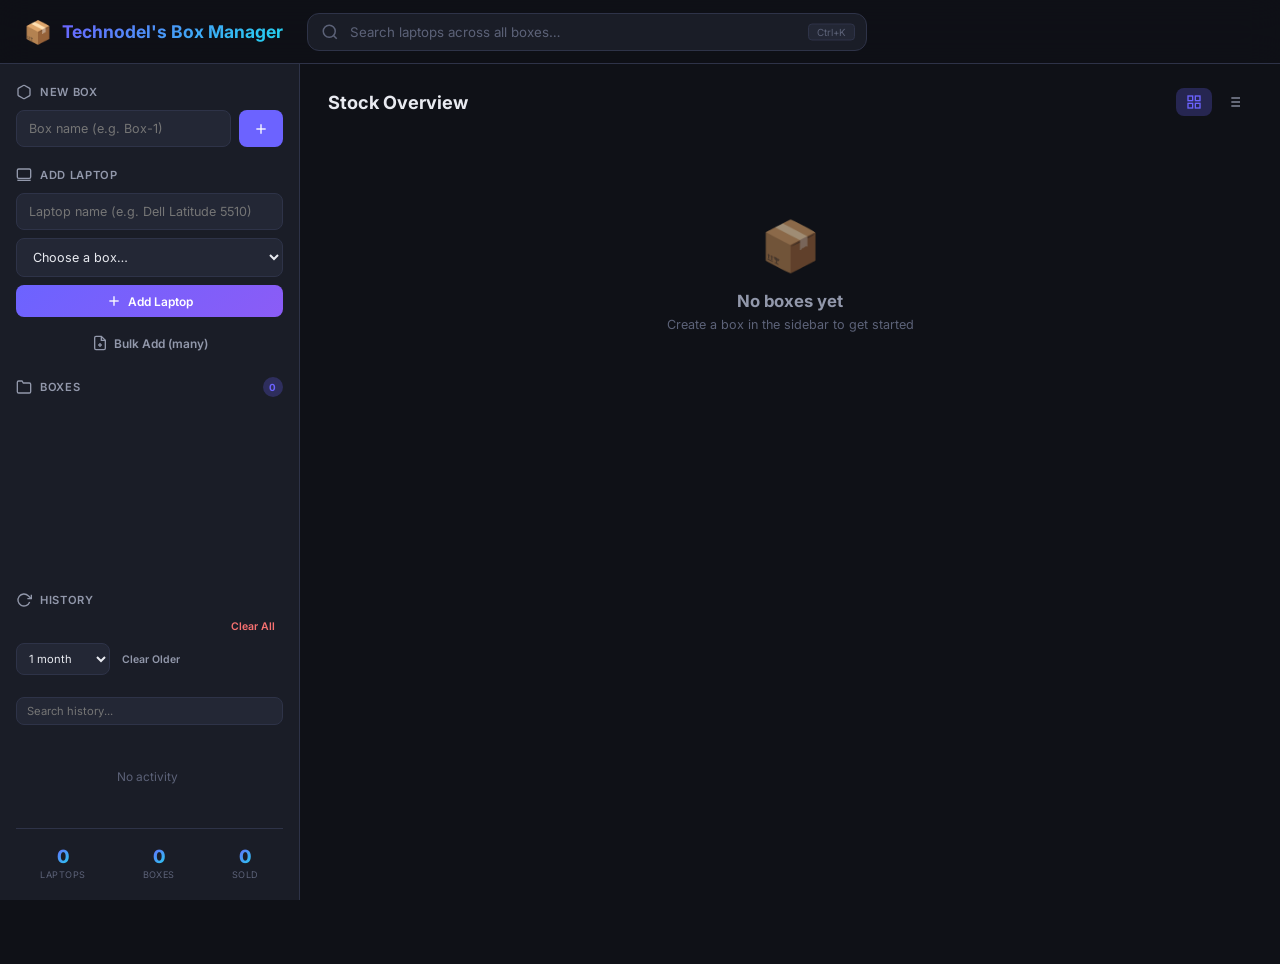
<file: index.html>
<!DOCTYPE html>
<html lang="en">

<head>
    <meta charset="UTF-8">
    <meta name="viewport" content="width=device-width, initial-scale=1.0">
    <title>Technodel's Box Manager</title>
    <meta name="description" content="Manage used laptop inventory — Technodel version.">
    <link rel="preconnect" href="https://fonts.googleapis.com">
    <link rel="preconnect" href="https://fonts.gstatic.com" crossorigin>
    <link href="https://fonts.googleapis.com/css2?family=Inter:wght@300;400;500;600;700;800&display=swap"
        rel="stylesheet">
    <link rel="stylesheet" href="index.css">
</head>

<body>
    <!-- ═══════════ SEARCH BAR (top) ═══════════ -->
    <header id="topbar">
        <div class="topbar-inner">
            <div class="logo">
                <span class="logo-icon">📦</span>
                <h1>Technodel's Box Manager</h1>
            </div>
            <div class="search-wrapper" id="searchWrapper">
                <svg class="search-icon" viewBox="0 0 24 24" fill="none" stroke="currentColor" stroke-width="2">
                    <circle cx="11" cy="11" r="8" />
                    <line x1="21" y1="21" x2="16.65" y2="16.65" />
                </svg>
                <input type="text" id="searchInput" placeholder="Search laptops across all boxes…" autocomplete="off">
                <kbd class="search-shortcut" id="searchShortcut">Ctrl+K</kbd>
                <div id="searchResults" class="search-results hidden"></div>
            </div>
        </div>
    </header>

    <div class="app-layout">
        <!-- ═══════════ SIDEBAR ═══════════ -->
        <aside id="sidebar">
            <!-- Add New Box -->
            <section class="sidebar-section">
                <h2 class="section-title">
                    <svg viewBox="0 0 24 24" fill="none" stroke="currentColor" stroke-width="2">
                        <path
                            d="M21 16V8a2 2 0 0 0-1-1.73l-7-4a2 2 0 0 0-2 0l-7 4A2 2 0 0 0 3 8v8a2 2 0 0 0 1 1.73l7 4a2 2 0 0 0 2 0l7-4A2 2 0 0 0 21 16z" />
                    </svg>
                    New Box
                </h2>
                <form id="addBoxForm" class="inline-form">
                    <input type="text" id="boxNameInput" placeholder="Box name (e.g. Box-1)" required>
                    <button type="submit" class="btn btn-accent" title="Add box">
                        <svg viewBox="0 0 24 24" fill="none" stroke="currentColor" stroke-width="2">
                            <line x1="12" y1="5" x2="12" y2="19" />
                            <line x1="5" y1="12" x2="19" y2="12" />
                        </svg>
                    </button>
                </form>
            </section>

            <!-- Add Laptop -->
            <section class="sidebar-section">
                <h2 class="section-title">
                    <svg viewBox="0 0 24 24" fill="none" stroke="currentColor" stroke-width="2">
                        <rect x="2" y="3" width="20" height="14" rx="2" ry="2" />
                        <line x1="2" y1="20" x2="22" y2="20" />
                    </svg>
                    Add Laptop
                </h2>
                <form id="addLaptopForm" class="stack-form">
                    <input type="text" id="laptopNameInput" placeholder="Laptop name (e.g. Dell Latitude 5510)"
                        required>
                    <select id="boxSelect" required>
                        <option value="" disabled selected>Choose a box…</option>
                    </select>
                    <button type="submit" class="btn btn-primary btn-full">
                        <svg viewBox="0 0 24 24" fill="none" stroke="currentColor" stroke-width="2">
                            <line x1="12" y1="5" x2="12" y2="19" />
                            <line x1="5" y1="12" x2="19" y2="12" />
                        </svg>
                        Add Laptop
                    </button>
                    <button type="button" class="btn btn-ghost btn-full" id="bulkAddBtn" style="margin-top: 4px;">
                        <svg viewBox="0 0 24 24" fill="none" stroke="currentColor" stroke-width="2">
                            <path d="M14 2H6a2 2 0 0 0-2 2v16a2 2 0 0 0 2 2h12a2 2 0 0 0 2-2V8z"></path>
                            <polyline points="14 2 14 8 20 8"></polyline>
                            <line x1="12" y1="18" x2="12" y2="12"></line>
                            <line x1="9" y1="15" x2="15" y2="15"></line>
                        </svg>
                        Bulk Add (many)
                    </button>
                </form>
            </section>

            <!-- Box List -->
            <section class="sidebar-section sidebar-section-grow">
                <h2 class="section-title">
                    <svg viewBox="0 0 24 24" fill="none" stroke="currentColor" stroke-width="2">
                        <path d="M22 19a2 2 0 0 1-2 2H4a2 2 0 0 1-2-2V5a2 2 0 0 1 2-2h5l2 3h9a2 2 0 0 1 2 2z" />
                    </svg>
                    Boxes
                    <span class="badge" id="boxCountBadge">0</span>
                </h2>
                <ul id="boxList" class="box-list"></ul>
            </section>

            <!-- History Tracker -->
            <section class="sidebar-section history-section">
                <h2 class="section-title">
                    <svg viewBox="0 0 24 24" fill="none" stroke="currentColor" stroke-width="2">
                        <polyline points="23 4 23 10 17 10"></polyline>
                        <path d="M20.49 15a9 9 0 1 1-2.12-9.36L23 10"></path>
                    </svg>
                    History
                </h2>
                <div class="history-controls">
                    <button id="clearHistoryBtn" class="btn btn-ghost btn-sm btn-clear" title="Clear All History">Clear
                        All</button>
                    <div class="clear-older-group">
                        <select id="clearOlderSelect" class="select-sm">
                            <option value="1">1 month</option>
                            <option value="2">2 months</option>
                            <option value="3">3 months</option>
                            <option value="6">6 months</option>
                            <option value="12">12 months</option>
                        </select>
                        <button id="clearOlderBtn" class="btn btn-ghost btn-sm"
                            title="Clear older than selected months">Clear Older</button>
                    </div>
                </div>
                <div class="history-search-wrapper">
                    <input type="text" id="historySearchInput" placeholder="Search history..." autocomplete="off">
                </div>
                <div id="historyList" class="history-list">
                    <!-- History items will be injected here -->
                </div>
            </section>

            <!-- Stats -->
            <section class="sidebar-section sidebar-stats">
                <div class="stat">
                    <span class="stat-value" id="totalLaptops">0</span>
                    <span class="stat-label">Laptops</span>
                </div>
                <div class="stat">
                    <span class="stat-value" id="totalBoxes">0</span>
                    <span class="stat-label">Boxes</span>
                </div>
                <div class="stat">
                    <span class="stat-value" id="totalSold">0</span>
                    <span class="stat-label">Sold</span>
                </div>
            </section>
        </aside>

        <!-- ═══════════ MAIN STOCK VIEW ═══════════ -->
        <main id="stockView">
            <div class="main-header">
                <h2>Stock Overview</h2>
                <div class="view-controls">
                    <button class="btn btn-ghost active" id="btnGridView" title="Grid view">
                        <svg viewBox="0 0 24 24" fill="none" stroke="currentColor" stroke-width="2">
                            <rect x="3" y="3" width="7" height="7" />
                            <rect x="14" y="3" width="7" height="7" />
                            <rect x="3" y="14" width="7" height="7" />
                            <rect x="14" y="14" width="7" height="7" />
                        </svg>
                    </button>
                    <button class="btn btn-ghost" id="btnListView" title="List view">
                        <svg viewBox="0 0 24 24" fill="none" stroke="currentColor" stroke-width="2">
                            <line x1="8" y1="6" x2="21" y2="6" />
                            <line x1="8" y1="12" x2="21" y2="12" />
                            <line x1="8" y1="18" x2="21" y2="18" />
                            <line x1="3" y1="6" x2="3.01" y2="6" />
                            <line x1="3" y1="12" x2="3.01" y2="12" />
                            <line x1="3" y1="18" x2="3.01" y2="18" />
                        </svg>
                    </button>
                </div>
            </div>
            <div id="stockGrid" class="stock-grid"></div>
            <div id="emptyState" class="empty-state">
                <div class="empty-icon">📦</div>
                <h3>No boxes yet</h3>
                <p>Create a box in the sidebar to get started</p>
            </div>
        </main>
    </div>

    <!-- ═══════════ MOVE MODAL ═══════════ -->
    <div id="moveModal" class="modal-overlay hidden">
        <div class="modal">
            <div class="modal-header">
                <h3>Move Laptop</h3>
                <button class="btn btn-ghost modal-close" id="moveModalClose">&times;</button>
            </div>
            <div class="modal-body">
                <p id="moveLaptopInfo"></p>
                <label for="moveTargetBox">Move to box:</label>
                <select id="moveTargetBox"></select>
                <label for="moveComment">Comment (optional):</label>
                <textarea id="moveComment" placeholder="Reason for move..." rows="2"></textarea>
            </div>
            <div class="modal-footer">
                <button class="btn btn-ghost" id="moveCancelBtn">Cancel</button>
                <button class="btn btn-primary" id="moveConfirmBtn">Move</button>
            </div>
        </div>
    </div>

    <!-- ═══════════ CONFIRM SOLD MODAL ═══════════ -->
    <div id="soldModal" class="modal-overlay hidden">
        <div class="modal">
            <div class="modal-header">
                <h3>Confirm Sale</h3>
                <button class="btn btn-ghost modal-close" id="soldModalClose">&times;</button>
            </div>
            <div class="modal-body">
                <p id="soldLaptopInfo"></p>
                <label for="soldComment">Comment (optional):</label>
                <textarea id="soldComment" placeholder="Customer name, price, notes..." rows="2"></textarea>
            </div>
            <div class="modal-footer">
                <button class="btn btn-ghost" id="soldCancelBtn">Cancel</button>
                <button class="btn btn-sold" id="soldConfirmBtn">🏷️ Mark as Sold</button>
            </div>
        </div>
    </div>

    <!-- ═══════════ BULK ADD MODAL ═══════════ -->
    <div id="bulkModal" class="modal-overlay hidden">
        <div class="modal">
            <div class="modal-header">
                <h3>Bulk Add Laptops</h3>
                <button class="btn btn-ghost modal-close" id="bulkModalClose">&times;</button>
            </div>
            <div class="modal-body">
                <label for="bulkBoxSelect">Target Box:</label>
                <select id="bulkBoxSelect"></select>
                <label for="bulkInput" style="margin-top: 12px; display: block;">Laptop Names (one per line):</label>
                <textarea id="bulkInput" placeholder="Dell Latitude 5510&#10;HP EliteBook 840&#10;Lenovo ThinkPad X1"
                    rows="8"></textarea>
            </div>
            <div class="modal-footer">
                <button class="btn btn-ghost" id="bulkCancelBtn">Cancel</button>
                <button class="btn btn-accent" id="bulkConfirmBtn">Add All</button>
            </div>
        </div>
    </div>

    <!-- Toast container -->
    <div id="toastContainer" class="toast-container"></div>

    <script src="app.js"></script>
    <script src="http://localhost:3051/branding.js"></script>
</body>

</html>
</file>
<file: index.css>
/* ════════════════════════════════════════════
   LAPTOP BOX MANAGER — Design System
   ════════════════════════════════════════════ */

/* ── Reset & Base ── */
*,
*::before,
*::after {
    box-sizing: border-box;
    margin: 0;
    padding: 0;
}

:root {
    /* Palette */
    --bg-base: #0f1117;
    --bg-surface: #1a1d27;
    --bg-elevated: #232735;
    --bg-hover: #2a2f3f;
    --bg-active: #323852;

    --border: #2e3348;
    --border-focus: #6c63ff;

    --text-primary: #e8eaf0;
    --text-secondary: #9298ab;
    --text-muted: #5c6278;

    --accent: #6c63ff;
    --accent-hover: #7f78ff;
    --accent-glow: rgba(108, 99, 255, 0.25);

    --green: #34d399;
    --green-dim: rgba(52, 211, 153, 0.15);
    --red: #f87171;
    --red-dim: rgba(248, 113, 113, 0.15);
    --amber: #fbbf24;
    --amber-dim: rgba(251, 191, 36, 0.15);
    --cyan: #22d3ee;
    --cyan-dim: rgba(34, 211, 238, 0.12);

    /* Dimensions */
    --sidebar-w: 300px;
    --topbar-h: 64px;
    --radius-sm: 8px;
    --radius-md: 12px;
    --radius-lg: 16px;

    /* Typography */
    --font: 'Inter', -apple-system, BlinkMacSystemFont, 'Segoe UI', sans-serif;
}

html {
    font-size: 14px;
}

body {
    font-family: var(--font);
    background: var(--bg-base);
    color: var(--text-primary);
    min-height: 100vh;
    overflow-x: hidden;
}

/* ── Scrollbar ── */
::-webkit-scrollbar {
    width: 6px;
}

::-webkit-scrollbar-track {
    background: transparent;
}

::-webkit-scrollbar-thumb {
    background: var(--border);
    border-radius: 3px;
}

::-webkit-scrollbar-thumb:hover {
    background: var(--text-muted);
}

/* ══════════════ TOP BAR ══════════════ */
#topbar {
    position: fixed;
    top: 0;
    left: 0;
    right: 0;
    height: var(--topbar-h);
    background: rgba(15, 17, 23, 0.82);
    backdrop-filter: blur(16px);
    -webkit-backdrop-filter: blur(16px);
    border-bottom: 1px solid var(--border);
    z-index: 100;
    display: flex;
    align-items: center;
}

.topbar-inner {
    width: 100%;
    max-width: 1600px;
    margin: 0 auto;
    padding: 0 24px;
    display: flex;
    align-items: center;
    gap: 24px;
}

.logo {
    display: flex;
    align-items: center;
    gap: 10px;
    flex-shrink: 0;
}

.logo-icon {
    font-size: 1.6rem;
}

.logo h1 {
    font-size: 1.25rem;
    font-weight: 700;
    background: linear-gradient(135deg, var(--accent), var(--cyan));
    -webkit-background-clip: text;
    -webkit-text-fill-color: transparent;
    background-clip: text;
}

/* ── Search ── */
.search-wrapper {
    position: relative;
    flex: 1;
    max-width: 560px;
}

.search-icon {
    position: absolute;
    left: 14px;
    top: 50%;
    transform: translateY(-50%);
    width: 18px;
    height: 18px;
    color: var(--text-muted);
    pointer-events: none;
}

#searchInput {
    width: 100%;
    padding: 10px 14px 10px 42px;
    background: var(--bg-surface);
    border: 1px solid var(--border);
    border-radius: var(--radius-md);
    color: var(--text-primary);
    font-size: .95rem;
    font-family: var(--font);
    transition: border-color .2s, box-shadow .2s;
}

#searchInput:focus {
    outline: none;
    border-color: var(--border-focus);
    box-shadow: 0 0 0 3px var(--accent-glow);
}

#searchInput::placeholder {
    color: var(--text-muted);
}

.search-shortcut {
    position: absolute;
    right: 12px;
    top: 50%;
    transform: translateY(-50%);
    padding: 2px 8px;
    border-radius: 4px;
    background: var(--bg-elevated);
    border: 1px solid var(--border);
    color: var(--text-muted);
    font-size: .7rem;
    font-family: var(--font);
}

/* ── Search Results Dropdown ── */
.search-results {
    position: absolute;
    top: calc(100% + 6px);
    left: 0;
    right: 0;
    background: var(--bg-elevated);
    border: 1px solid var(--border);
    border-radius: var(--radius-md);
    max-height: 380px;
    overflow-y: auto;
    box-shadow: 0 20px 60px rgba(0, 0, 0, .5);
    z-index: 200;
}

.search-results.hidden {
    display: none;
}

.search-result-item {
    display: flex;
    align-items: center;
    justify-content: space-between;
    padding: 12px 16px;
    border-bottom: 1px solid var(--border);
    transition: background .15s;
    cursor: default;
}

.search-result-item:last-child {
    border-bottom: none;
}

.search-result-item:hover {
    background: var(--bg-hover);
}

.search-result-info {
    display: flex;
    flex-direction: column;
    gap: 2px;
}

.search-result-name {
    font-weight: 600;
    color: var(--text-primary);
}

.search-result-meta {
    font-size: .8rem;
    color: var(--text-secondary);
}

.search-result-meta .highlight {
    color: var(--cyan);
    font-weight: 600;
}

.search-no-results {
    padding: 24px;
    text-align: center;
    color: var(--text-muted);
    font-size: .9rem;
}

/* ══════════════ LAYOUT ══════════════ */
.app-layout {
    display: flex;
    margin-top: var(--topbar-h);
    min-height: calc(100vh - var(--topbar-h));
}

/* ══════════════ SIDEBAR ══════════════ */
#sidebar {
    width: var(--sidebar-w);
    flex-shrink: 0;
    background: var(--bg-surface);
    border-right: 1px solid var(--border);
    display: flex;
    flex-direction: column;
    padding: 20px 16px;
    gap: 20px;
    overflow-y: auto;
    height: calc(100vh - var(--topbar-h));
    position: sticky;
    top: var(--topbar-h);
}

.sidebar-section {
    display: flex;
    flex-direction: column;
    gap: 10px;
}

.sidebar-section-grow {
    flex: 1;
    overflow-y: auto;
    min-height: 0;
}

.section-title {
    display: flex;
    align-items: center;
    gap: 8px;
    font-size: .8rem;
    font-weight: 600;
    text-transform: uppercase;
    letter-spacing: .06em;
    color: var(--text-secondary);
}

.section-title svg {
    width: 16px;
    height: 16px;
}

/* ── Forms ── */
.inline-form {
    display: flex;
    gap: 8px;
}

.stack-form {
    display: flex;
    flex-direction: column;
    gap: 8px;
}

input[type="text"],
select,
textarea {
    padding: 10px 12px;
    background: var(--bg-elevated);
    border: 1px solid var(--border);
    border-radius: var(--radius-sm);
    color: var(--text-primary);
    font-family: var(--font);
    font-size: .9rem;
    transition: border-color .2s, box-shadow .2s;
    resize: vertical;
}

input[type="text"]:focus,
select:focus,
textarea:focus {
    outline: none;
    border-color: var(--border-focus);
    box-shadow: 0 0 0 3px var(--accent-glow);
}

select {
    cursor: pointer;
}

select option {
    background: var(--bg-elevated);
    color: var(--text-primary);
}

.inline-form input[type="text"] {
    flex: 1;
    min-width: 0;
}

/* ── Buttons ── */
.btn {
    display: inline-flex;
    align-items: center;
    justify-content: center;
    gap: 6px;
    padding: 8px 14px;
    border: none;
    border-radius: var(--radius-sm);
    font-family: var(--font);
    font-size: .85rem;
    font-weight: 600;
    cursor: pointer;
    transition: all .2s;
    white-space: nowrap;
}

.btn svg {
    width: 16px;
    height: 16px;
    flex-shrink: 0;
}

.btn-accent {
    background: var(--accent);
    color: #fff;
}

.btn-accent:hover {
    background: var(--accent-hover);
    transform: translateY(-1px);
}

.btn-primary {
    background: linear-gradient(135deg, var(--accent), #8b5cf6);
    color: #fff;
}

.btn-primary:hover {
    filter: brightness(1.1);
    transform: translateY(-1px);
}

.btn-full {
    width: 100%;
}

.btn-ghost {
    background: transparent;
    color: var(--text-secondary);
    padding: 6px 10px;
}

.btn-ghost:hover {
    background: var(--bg-hover);
    color: var(--text-primary);
}

.btn-ghost.active {
    color: var(--accent);
    background: var(--accent-glow);
}

.btn-sold {
    background: linear-gradient(135deg, #ef4444, #dc2626);
    color: #fff;
}

.btn-sold:hover {
    filter: brightness(1.1);
}

.btn-sm {
    padding: 4px 8px;
    font-size: .75rem;
}

.btn-move {
    background: var(--cyan-dim);
    color: var(--cyan);
    border: 1px solid rgba(34, 211, 238, .2);
}

.btn-move:hover {
    background: rgba(34, 211, 238, .25);
}

.btn-sell {
    background: var(--red-dim);
    color: var(--red);
    border: 1px solid rgba(248, 113, 113, .2);
}

.btn-sell:hover {
    background: rgba(248, 113, 113, .25);
}

.btn-edit {
    background: var(--bg-elevated);
    color: var(--text-secondary);
    border: 1px solid var(--border);
}

.btn-edit:hover {
    background: var(--bg-hover);
    color: var(--cyan);
}

.edit-box-name-inline {
    padding: 4px 6px;
    margin-left: 4px;
}

.edit-box-name-inline svg {
    width: 12px;
    height: 12px;
}

.laptop-name {
    cursor: pointer;
}

.laptop-name:hover {
    color: var(--cyan);
    text-decoration: underline;
}

/* ── Badge ── */
.badge {
    display: inline-flex;
    align-items: center;
    justify-content: center;
    min-width: 20px;
    height: 20px;
    padding: 0 6px;
    border-radius: 10px;
    background: var(--accent-glow);
    color: var(--accent);
    font-size: .7rem;
    font-weight: 700;
    margin-left: auto;
}

/* ── Box List (sidebar) ── */
.box-list {
    list-style: none;
    display: flex;
    flex-direction: column;
    gap: 4px;
}

.box-list-item {
    display: flex;
    align-items: center;
    gap: 8px;
    padding: 8px 12px;
    border-radius: var(--radius-sm);
    cursor: pointer;
    transition: background .15s;
    font-size: .9rem;
    color: var(--text-secondary);
}

.box-list-item:hover {
    background: var(--bg-hover);
    color: var(--text-primary);
}

.box-list-item.active {
    background: var(--accent-glow);
    color: var(--accent);
}

.box-list-item .box-list-count {
    margin-left: auto;
    font-size: .75rem;
    font-weight: 600;
    color: var(--text-muted);
}

.box-list-item .box-icon {
    font-size: 1rem;
}

.box-list-actions {
    margin-left: auto;
    display: flex;
    gap: 4px;
    align-items: center;
}

.box-list-item .delete-box-btn,
.box-list-item .edit-box-btn {
    opacity: 0;
    transition: opacity .15s;
    background: none;
    border: none;
    cursor: pointer;
    padding: 2px;
    display: flex;
    align-items: center;
}

.box-list-item .delete-box-btn {
    color: var(--red);
}

.box-list-item .edit-box-btn {
    color: var(--text-muted);
}

.box-list-item:hover .delete-box-btn,
.box-list-item:hover .edit-box-btn {
    opacity: 1;
}

.box-list-item .edit-box-btn:hover {
    color: var(--cyan);
}

.box-list-item .delete-box-btn svg,
.box-list-item .edit-box-btn svg {
    width: 14px;
    height: 14px;
}

/* ── History Section ── */
.history-section {
    max-height: 400px;
}

.btn-clear {
    background: none;
    border: none;
    font-size: .75rem;
    font-weight: 600;
    color: var(--red);
    cursor: pointer;
    padding: 2px 8px;
    border-radius: 4px;
    transition: background .15s;
    margin-left: auto;
}

.btn-clear:hover {
    background: var(--red-dim);
}

.history-search-wrapper {
    padding: 0 0 10px 0;
}

#historySearchInput {
    width: 100%;
    padding: 6px 10px;
    font-size: .8rem;
    background: var(--bg-elevated);
    border: 1px solid var(--border);
    border-radius: var(--radius-sm);
}

.history-list {
    display: flex;
    flex-direction: column;
    gap: 8px;
    overflow-y: auto;
    padding-right: 4px;
    max-height: 300px;
}

.history-item {
    padding: 8px 10px;
    border-radius: var(--radius-sm);
    background: var(--bg-hover);
    border-left: 3px solid var(--accent);
    font-size: .8rem;
    animation: slideIn .2s ease;
}

.history-item.sold {
    border-left-color: var(--red);
}

.history-item.move {
    border-left-color: var(--cyan);
}

.history-item.add_box {
    border-left-color: var(--green);
}

.history-item.add_laptop {
    border-left-color: var(--amber);
}

.history-item-header {
    display: flex;
    justify-content: space-between;
    align-items: center;
    margin-bottom: 2px;
}

.history-type {
    font-weight: 700;
    font-size: .7rem;
    text-transform: uppercase;
}

.history-time {
    color: var(--text-muted);
    font-size: .65rem;
}

.history-details {
    color: var(--text-secondary);
    line-height: 1.3;
    margin-bottom: 4px;
}

.history-details strong {
    color: var(--text-primary);
}

.history-comment {
    font-size: .75rem;
    color: var(--text-muted);
    font-style: italic;
    padding-left: 8px;
    border-left: 2px solid var(--border);
    margin-top: 4px;
}

/* ── Sidebar Stats (adjusted) ── */
.sidebar-stats {
    display: flex;
    gap: 8px;
    padding-top: 16px;
    border-top: 1px solid var(--border);
    flex-direction: row;
    justify-content: space-around;
}

.stat {
    display: flex;
    flex-direction: column;
    align-items: center;
    gap: 2px;
}

.stat-value {
    font-size: 1.3rem;
    font-weight: 800;
    background: linear-gradient(135deg, var(--accent), var(--cyan));
    -webkit-background-clip: text;
    -webkit-text-fill-color: transparent;
    background-clip: text;
}

.stat-label {
    font-size: .65rem;
    text-transform: uppercase;
    letter-spacing: .05em;
    color: var(--text-muted);
}

/* ══════════════ MAIN — STOCK VIEW ══════════════ */
#stockView {
    flex: 1;
    padding: 24px 28px;
    overflow-y: auto;
}

.main-header {
    display: flex;
    align-items: center;
    justify-content: space-between;
    margin-bottom: 20px;
}

.main-header h2 {
    font-size: 1.3rem;
    font-weight: 700;
}

.view-controls {
    display: flex;
    gap: 4px;
}

/* ── Stock Grid ── */
.stock-grid {
    display: grid;
    grid-template-columns: repeat(auto-fill, minmax(400px, 1fr));
    gap: 16px;
}

.stock-grid.list-view {
    grid-template-columns: 1fr;
}

/* ── Box Card ── */
.box-card {
    background: var(--bg-surface);
    border: 1px solid var(--border);
    border-radius: var(--radius-lg);
    overflow: hidden;
    transition: border-color .2s, box-shadow .2s;
}

.box-card:hover {
    border-color: rgba(108, 99, 255, .3);
    box-shadow: 0 4px 24px rgba(108, 99, 255, .08);
}

.box-card-header {
    display: flex;
    align-items: center;
    justify-content: space-between;
    padding: 16px 20px;
    background: linear-gradient(135deg, rgba(108, 99, 255, .08), rgba(34, 211, 238, .06));
    border-bottom: 1px solid var(--border);
    cursor: pointer;
    user-select: none;
}

.box-card-title {
    display: flex;
    align-items: center;
    gap: 10px;
    font-size: 1rem;
    font-weight: 700;
}

.box-card-title .box-emoji {
    font-size: 1.2rem;
}

.box-card-count {
    display: flex;
    align-items: center;
    gap: 6px;
    font-size: .8rem;
    color: var(--text-secondary);
}

.box-card-count .count-num {
    background: var(--accent-glow);
    color: var(--accent);
    padding: 2px 8px;
    border-radius: 8px;
    font-weight: 700;
}

.box-card-expand {
    transition: transform .25s ease;
    color: var(--text-muted);
}

.box-card-expand svg {
    width: 18px;
    height: 18px;
}

.box-card.expanded .box-card-expand {
    transform: rotate(180deg);
}

/* ── Laptop List inside card ── */
.box-card-body {
    max-height: 0;
    overflow: hidden;
    transition: max-height .35s ease;
}

.box-card.expanded .box-card-body {
    max-height: 2000px;
}

.box-card.drag-over {
    border-color: var(--accent);
    background: var(--accent-glow);
    box-shadow: 0 0 15px var(--accent-glow);
}

.laptop-list {
    list-style: none;
}

.laptop-item {
    display: flex;
    align-items: center;
    gap: 8px;
    padding: 8px 16px;
    border-bottom: 1px solid var(--border);
    transition: background .15s, opacity .15s;
    cursor: grab;
}

.laptop-item:last-child {
    border-bottom: none;
}

.laptop-item:hover {
    background: var(--bg-hover);
}

.laptop-item.drag-target {
    border-top: 2px solid var(--accent);
    background: var(--accent-glow);
}

.laptop-info-group {
    display: flex;
    flex-direction: column;
    gap: 1px;
    flex: 1;
    min-width: 0;
}

.laptop-name {
    font-size: 0.95rem;
    font-weight: 500;
    color: var(--text-primary);
    cursor: pointer;
    line-height: 1.2;
    padding: 2px 0;
    /* Removed white-space: nowrap to allow wrapping if name is very long */
}

/* ── Status Tags ── */
.status-tag {
    padding: 2px 8px;
    border-radius: 4px;
    font-size: 0.7rem;
    font-weight: 700;
    text-transform: uppercase;
    cursor: pointer;
    transition: all 0.2s;
    user-select: none;
    white-space: nowrap;
}

.status-tag.ready {
    background: var(--green-dim);
    color: var(--green);
    border: 1px solid rgba(52, 211, 153, 0.2);
}

.status-tag.ready:hover {
    background: rgba(52, 211, 153, 0.25);
}

.status-tag.not_ready {
    background: var(--red-dim);
    color: var(--red);
    border: 1px solid rgba(248, 113, 113, 0.2);
}

.status-tag.not_ready:hover {
    background: rgba(248, 113, 113, 0.25);
}

.status-tag-sm {
    padding: 1px 4px;
    border-radius: 3px;
    font-size: 0.6rem;
    font-weight: 600;
    text-transform: uppercase;
}

.status-tag-sm.ready {
    background: var(--green-dim);
    color: var(--green);
}

.status-tag-sm.not_ready {
    background: var(--red-dim);
    color: var(--red);
}

/* ── Add Direct ── */
.laptop-add-direct {
    display: flex;
    align-items: center;
    gap: 10px;
    padding: 12px 20px;
    cursor: pointer;
    color: var(--text-muted);
    transition: all 0.2s;
    border-top: 1px dashed var(--border);
}

.laptop-add-direct:hover {
    background: var(--bg-hover);
    color: var(--accent);
}

.laptop-add-direct .add-icon {
    font-size: 1.2rem;
    font-weight: 700;
}

.laptop-add-direct .add-text {
    font-size: 0.85rem;
    font-weight: 500;
}

/* ── History Controls ── */
.history-controls {
    display: flex;
    flex-direction: column;
    gap: 8px;
    margin-bottom: 12px;
}

.clear-older-group {
    display: flex;
    gap: 4px;
}

.select-sm {
    padding: 4px 8px;
    font-size: 0.8rem;
    height: 32px;
}

.search-result-title {
    display: flex;
    align-items: center;
    gap: 8px;
}

.laptop-item.dragging {
    opacity: 0.4;
    cursor: grabbing;
}

.laptop-number {
    display: flex;
    align-items: center;
    justify-content: center;
    width: 28px;
    height: 28px;
    border-radius: 50%;
    background: var(--accent-glow);
    color: var(--accent);
    font-size: .78rem;
    font-weight: 700;
    flex-shrink: 0;
}


.laptop-actions {
    display: flex;
    gap: 4px;
    flex-shrink: 0;
    opacity: 0;
    transition: opacity .15s;
}

.laptop-item:hover .laptop-actions {
    opacity: 1;
}

.box-card-empty {
    padding: 24px 20px;
    text-align: center;
    color: var(--text-muted);
    font-size: .85rem;
}

/* ── Empty State ── */
.empty-state {
    display: none;
    flex-direction: column;
    align-items: center;
    justify-content: center;
    padding: 80px 20px;
    text-align: center;
}

.empty-state.visible {
    display: flex;
}

.empty-icon {
    font-size: 3.5rem;
    margin-bottom: 16px;
    opacity: .6;
}

.empty-state h3 {
    font-size: 1.2rem;
    color: var(--text-secondary);
    margin-bottom: 6px;
}

.empty-state p {
    color: var(--text-muted);
    font-size: .9rem;
}

/* ══════════════ MODALS ══════════════ */
.modal-overlay {
    position: fixed;
    inset: 0;
    background: rgba(0, 0, 0, .6);
    backdrop-filter: blur(6px);
    display: flex;
    align-items: center;
    justify-content: center;
    z-index: 500;
    animation: fadeIn .2s ease;
}

.modal-overlay.hidden {
    display: none;
}

.modal {
    background: var(--bg-elevated);
    border: 1px solid var(--border);
    border-radius: var(--radius-lg);
    width: 420px;
    max-width: 90vw;
    box-shadow: 0 24px 80px rgba(0, 0, 0, .5);
    animation: slideUp .25s ease;
}

.modal-header {
    display: flex;
    align-items: center;
    justify-content: space-between;
    padding: 18px 24px;
    border-bottom: 1px solid var(--border);
}

.modal-header h3 {
    font-size: 1rem;
    font-weight: 700;
}

.modal-close {
    font-size: 1.4rem;
    line-height: 1;
}

.modal-body {
    padding: 20px 24px;
    display: flex;
    flex-direction: column;
    gap: 12px;
}

.modal-body p {
    color: var(--text-secondary);
    font-size: .9rem;
}

.modal-body label {
    font-size: .8rem;
    font-weight: 600;
    color: var(--text-secondary);
    text-transform: uppercase;
    letter-spacing: .04em;
}

.modal-footer {
    display: flex;
    justify-content: flex-end;
    gap: 8px;
    padding: 14px 24px;
    border-top: 1px solid var(--border);
}

/* ══════════════ TOAST ══════════════ */
.toast-container {
    position: fixed;
    bottom: 24px;
    right: 24px;
    display: flex;
    flex-direction: column-reverse;
    gap: 8px;
    z-index: 1000;
}

.toast {
    display: flex;
    align-items: center;
    gap: 10px;
    padding: 12px 18px;
    background: var(--bg-elevated);
    border: 1px solid var(--border);
    border-radius: var(--radius-md);
    box-shadow: 0 8px 32px rgba(0, 0, 0, .4);
    font-size: .88rem;
    color: var(--text-primary);
    animation: slideIn .3s ease;
    max-width: 360px;
}

.toast.success {
    border-left: 3px solid var(--green);
}

.toast.error {
    border-left: 3px solid var(--red);
}

.toast.info {
    border-left: 3px solid var(--cyan);
}

.toast-icon {
    font-size: 1.1rem;
}

/* ══════════════ ANIMATIONS ══════════════ */
@keyframes fadeIn {
    from {
        opacity: 0;
    }

    to {
        opacity: 1;
    }
}

@keyframes slideUp {
    from {
        opacity: 0;
        transform: translateY(20px);
    }

    to {
        opacity: 1;
        transform: translateY(0);
    }
}

@keyframes slideIn {
    from {
        opacity: 0;
        transform: translateX(40px);
    }

    to {
        opacity: 1;
        transform: translateX(0);
    }
}

@keyframes pop {
    0% {
        transform: scale(0.8);
        opacity: 0;
    }

    60% {
        transform: scale(1.05);
    }

    100% {
        transform: scale(1);
        opacity: 1;
    }
}

.box-card {
    animation: pop .3s ease backwards;
}

.box-card:nth-child(1) {
    animation-delay: 0s;
}

.box-card:nth-child(2) {
    animation-delay: .04s;
}

.box-card:nth-child(3) {
    animation-delay: .08s;
}

.box-card:nth-child(4) {
    animation-delay: .12s;
}

.box-card:nth-child(5) {
    animation-delay: .16s;
}

.box-card:nth-child(6) {
    animation-delay: .2s;
}

/* ══════════════ RESPONSIVE ══════════════ */
@media (max-width: 768px) {
    :root {
        --sidebar-w: 100%;
    }

    .app-layout {
        flex-direction: column;
    }

    #sidebar {
        position: static;
        height: auto;
        border-right: none;
        border-bottom: 1px solid var(--border);
    }

    .stock-grid {
        grid-template-columns: 1fr;
    }

    .search-shortcut {
        display: none;
    }
}
</file>
